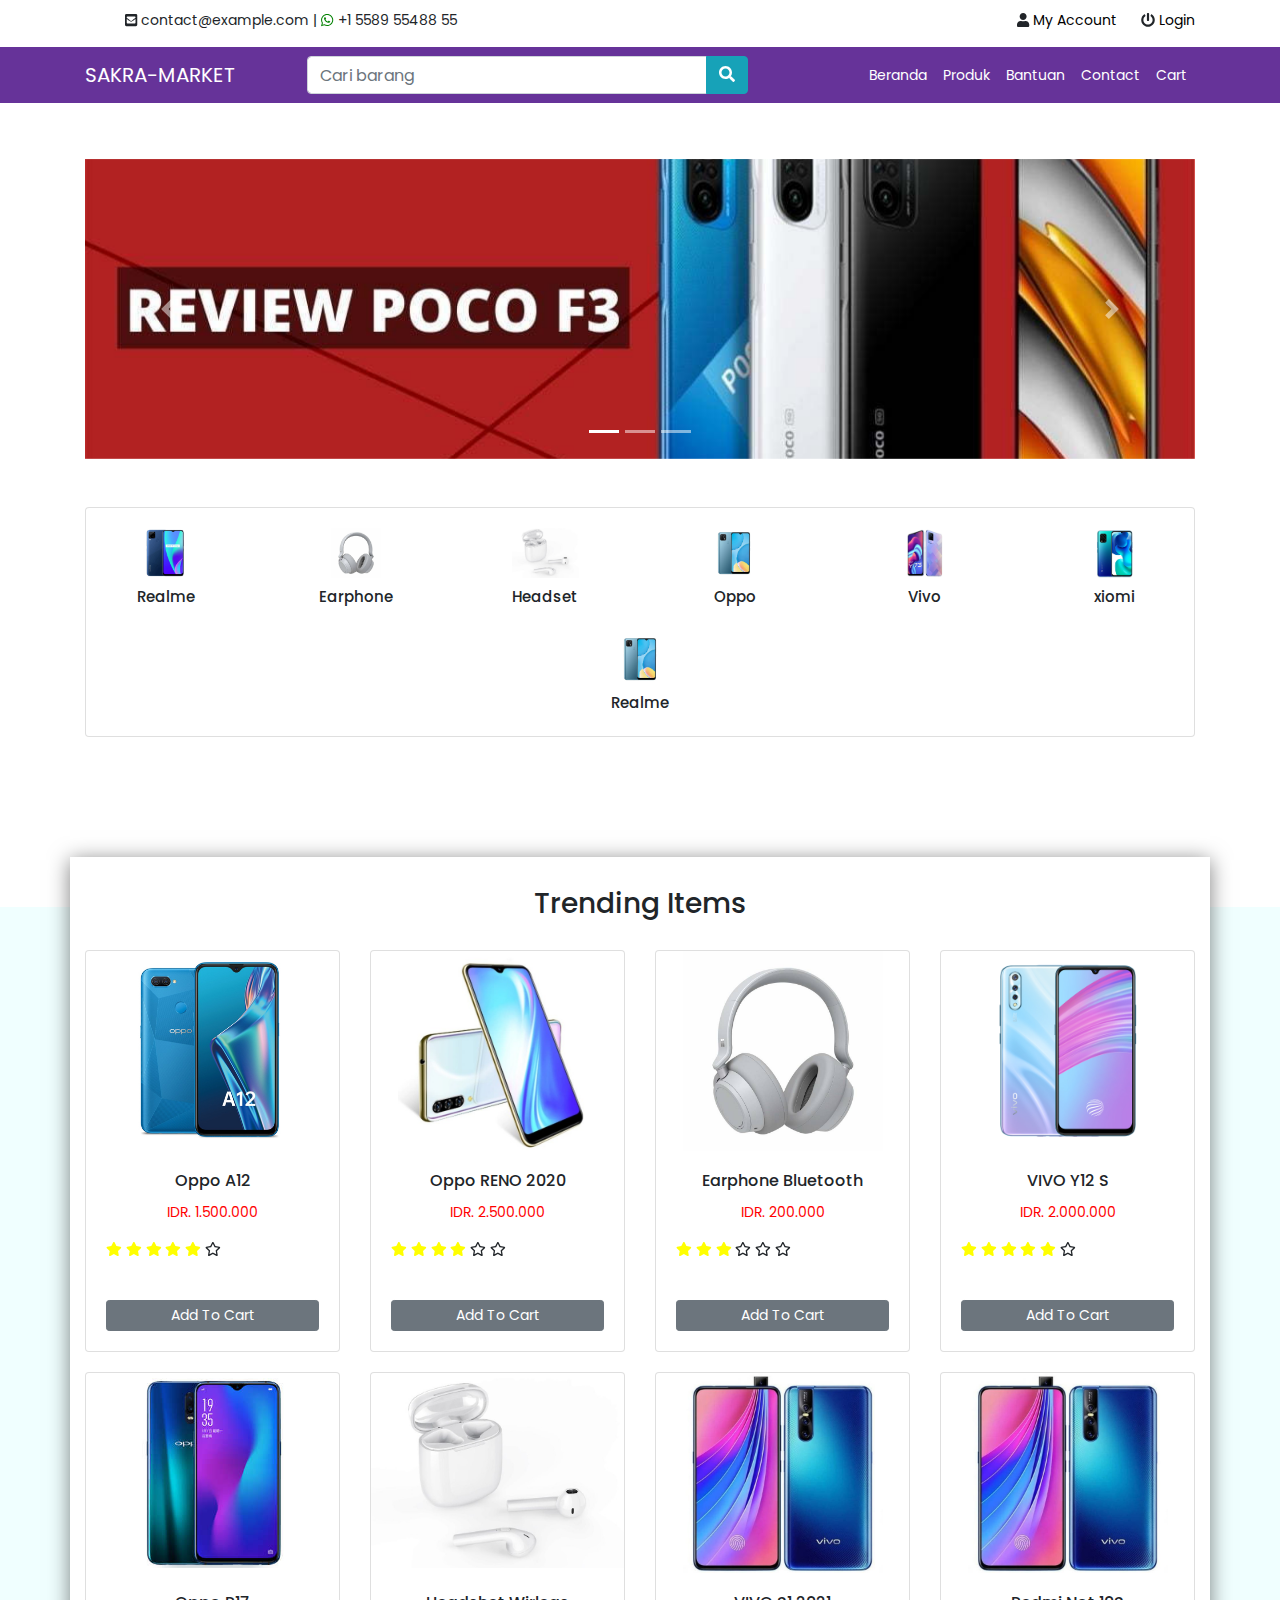
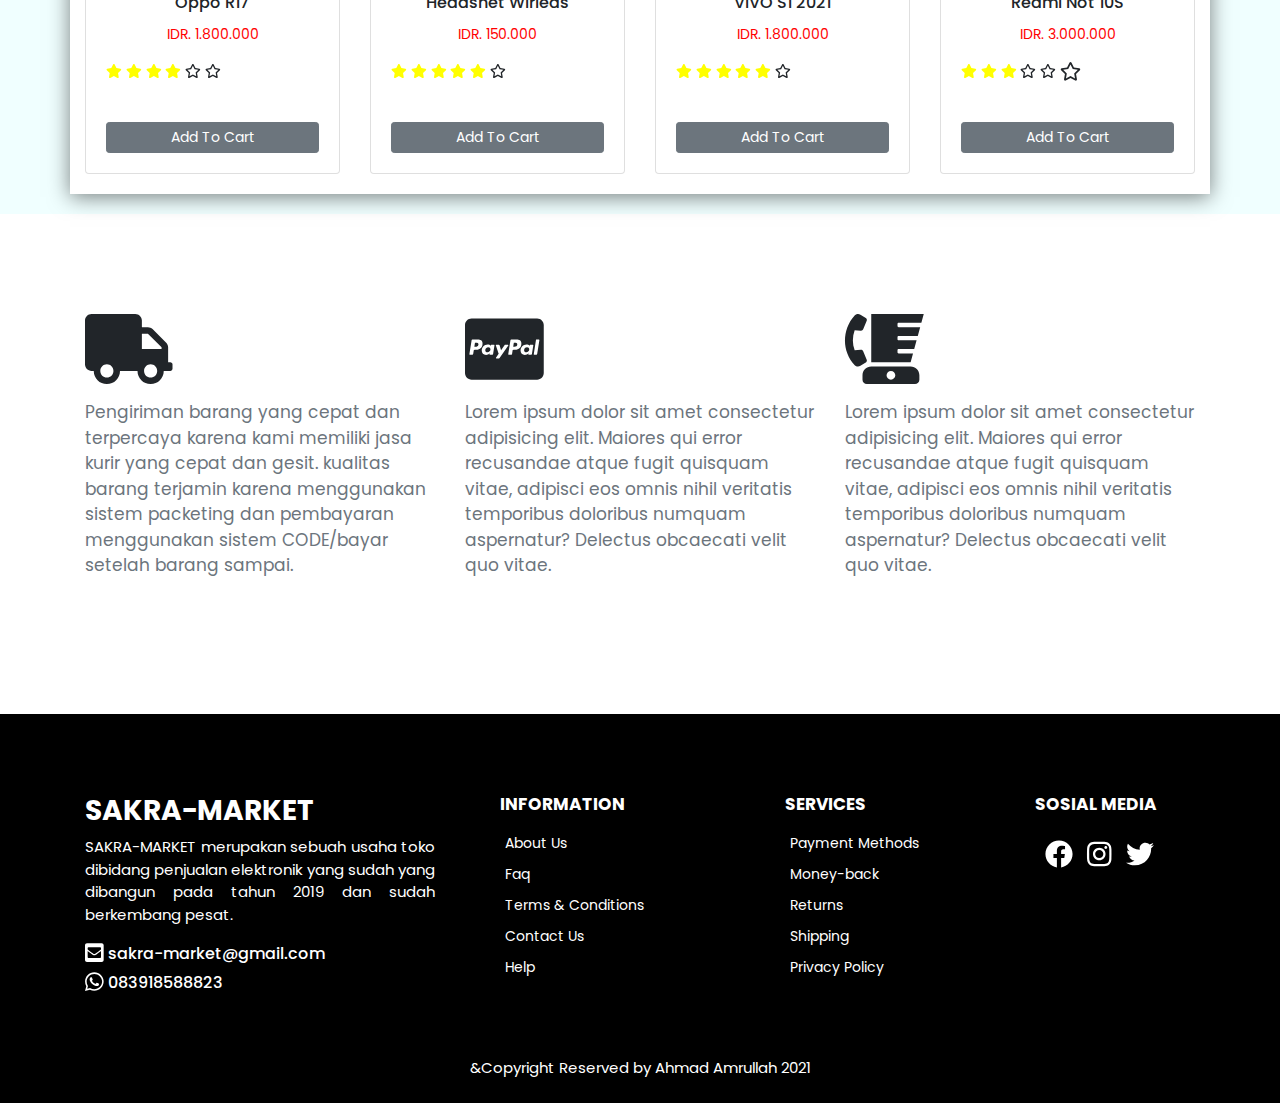
<file: index.html>
<!DOCTYPE html>
<html lang="en">
  <head>
    <meta charset="UTF-8" />
    <meta http-equiv="X-UA-Compatible" content="IE=edge" />
    <meta name="viewport" content="width=device-width, initial-scale=1.0" />
    <title>Beranda</title>
    <link rel="stylesheet" href="css/bootstrap.min.css" />
    <link rel="stylesheet" href="css/style.css" />
    <link rel="stylesheet" href="fontawesome/css/all.min.css" />
  </head>
  <body>
    <!-- header -->
    <section class="header">
      <div class="top-bar d-none d-sm-block">
        <div class="container">
          <div class="row">
            <div class="col-6 text-left">
              <ul class="top-links contact-info">
                <li><i class="fas fa-envelope-square"></i> contact@example.com</li>
                |
                <li><i class="fab fa-whatsapp" style="color: green"></i> +1 5589 55488 55</li>
              </ul>
            </div>

            <div class="col-6 text-right">
              <ul class="top-links account-links">
                <li><i class="fas fa-user"></i> <a href="#">My Account</a></li>
                <li><i class="fa fa-power-off"></i> <a href="#">Login</a></li>
              </ul>
            </div>
          </div>
        </div>
      </div>
    </section>
    <!-- end header -->

    <!-- navbar -->
    <nav class="navbar navbar-expand-lg navbar-light">
      <div class="container">
        <a class="navbar-brand text-white" href="#">SAKRA-MARKET</a>
        <button class="navbar-toggler" type="button" data-toggle="collapse" data-target="#navbarNav" aria-controls="navbarNav" aria-expanded="false" aria-label="Toggle navigation">
          <span class="navbar-toggler-icon"></span>
        </button>
        <div class="collapse navbar-collapse" id="navbarNav">
          <form class="form-inline my-2 my-lg-0 mx-auto">
            <div class="input-group">
              <input type="text" class="form-control" placeholder="Cari barang" aria-label="Recipient's username" aria-describedby="basic-addon2" />
              <div class="input-group-append">
                <button type="submit" class="btn btn-info"><i class="fas fa-search"></i></button>
              </div>
            </div>
          </form>
          <ul class="navbar-nav ml-auto">
            <li class="nav-item active">
              <a class="nav-link" href="#">Beranda <span class="sr-only">(current)</span></a>
            </li>
            <li class="nav-item">
              <a class="nav-link" href="#">Produk</a>
            </li>
            <li class="nav-item">
              <a class="nav-link" href="#">Bantuan</a>
            </li>
            <li class="nav-item">
              <a class="nav-link" href="#">Contact</a>
            </li>
            <li class="nav-item">
              <a class="nav-link" href="#">Cart</a>
            </li>
          </ul>
        </div>
      </div>
    </nav>
    <!-- end navbar -->

    <!-- crousel -->
    <div class="container">
      <div id="carouselExampleIndicators" class="carousel slide" data-ride="carousel">
        <ol class="carousel-indicators">
          <li data-target="#carouselExampleIndicators" data-slide-to="0" class="active"></li>
          <li data-target="#carouselExampleIndicators" data-slide-to="1"></li>
          <li data-target="#carouselExampleIndicators" data-slide-to="2"></li>
        </ol>
        <div class="carousel-inner">
          <div class="carousel-item active">
            <img src="img/slider/slider1.jpg" class="d-block w-100" alt="..." />
          </div>
          <div class="carousel-item">
            <img src="img/slider/slider2.png" class="d-block w-100" alt="..." />
          </div>
          <div class="carousel-item">
            <img src="img/slider/slider3.jpg" class="d-block w-100" alt="..." />
          </div>
        </div>
        <a class="carousel-control-prev" href="#carouselExampleIndicators" role="button" data-slide="prev">
          <span class="carousel-control-prev-icon" aria-hidden="true"></span>
          <span class="sr-only">Previous</span>
        </a>
        <a class="carousel-control-next" href="#carouselExampleIndicators" role="button" data-slide="next">
          <span class="carousel-control-next-icon" aria-hidden="true"></span>
          <span class="sr-only">Next</span>
        </a>
      </div>
    </div>

    <!-- end crousel -->

    <!-- kategori -->
    <section class="section-kategori">
      <div class="container mt-5">
        <div class="card">
          <div class="row kategori justify-content-center">
            <div class="col-lg-2 col-md-4 col-sm-6 col-6">
              <a href="#"><img src="img/img kategori/realmi.jpg" alt="" class="img-fluid rounded mx-auto d-block" /></a>
              <h5>Realme</h5>
            </div>
            <div class="col-lg-2 col-md-4 col-sm-6 col-6">
              <a href="#"><img src="img/img kategori/earphone.jpg" alt="" class="img-fluid rounded mx-auto d-block" /></a>
              <h5>Earphone</h5>
            </div>
            <div class="col-lg-2 col-md-4 col-sm-6 col-6">
              <a href="#"> <img src="img/img kategori/headset.jpeg" alt="" class="img-fluid rounded mx-auto d-block" /></a>
              <h5>Headset</h5>
            </div>
            <div class="col-lg-2 col-md-4 col-sm-6 col-6">
              <a href="#"><img src="img/img kategori/oppo.jpg" alt="" class="img-fluid rounded mx-auto d-block" /></a>
              <h5>Oppo</h5>
            </div>
            <div class="col-lg-2 col-md-4 col-sm-6 col-6">
              <a href="#"> <img src="img/img kategori/vivo.png" alt="" class="img-fluid rounded mx-auto d-block" /></a>
              <h5>Vivo</h5>
            </div>
            <div class="col-lg-2 col-md-4 col-sm-6 col-6">
              <a href="#"><img src="img/img kategori/xiomi.png" alt="" class="img-fluid rounded mx-auto d-block" /></a>
              <h5>xiomi</h5>
            </div>
            <div class="col-lg-2 col-md-4 col-sm-6 col-6 col-6">
              <a href="#"><img src="img/img kategori/oppo.jpg" alt="" class="img-fluid rounded mx-auto d-block" /></a>
              <h5 class="mb-4">Realme</h5>
            </div>
          </div>
        </div>
      </div>
    </section>
    <!-- end kategori -->

    <!-- trending items -->
    <section class="trending-items">
      <div class="container">
        <div class="row">
          <div class="col-12 trending">
            <h3>Trending Items</h3>
            <div class="row justify-content-center">
              <div class="col-lg-3 col-md-4 col-sm-6 col-6">
                <div class="card">
                  <a href="#"><img src="img/oppo A12.jpg" class="card-img-top" alt="..." /></a>
                  <div class="card-body">
                    <h6 class="card-title">Oppo A12</h6>
                    <p class="card-text">IDR. 1.500.000</p>

                    <i class="fas fa-star" style="color: yellow"></i>
                    <i class="fas fa-star" style="color: yellow"></i>
                    <i class="fas fa-star" style="color: yellow"></i>
                    <i class="fas fa-star" style="color: yellow"></i>
                    <i class="fas fa-star" style="color: yellow"></i>
                    <i class="far fa-star"></i>
                  </div>
                  <div class="card-body">
                    <a href="#" class="btn btn-secondary btn-sm btn-block">Add To Cart</a>
                  </div>
                </div>
              </div>

              <div class="col-lg-3 col-md-4 col-sm-6 col-6">
                <div class="card">
                  <a href="#"> <img src="img/oppo.jpg" class="card-img-top" alt="..." /></a>
                  <div class="card-body">
                    <h6 class="card-title">Oppo RENO 2020</h6>
                    <p class="card-text">IDR. 2.500.000</p>

                    <i class="fas fa-star" style="color: yellow"></i>
                    <i class="fas fa-star" style="color: yellow"></i>
                    <i class="fas fa-star" style="color: yellow"></i>
                    <i class="fas fa-star" style="color: yellow"></i>
                    <i class="far fa-star"></i>
                    <i class="far fa-star"></i>
                  </div>
                  <div class="card-body">
                    <a href="#" class="btn btn-secondary btn-sm btn-block">Add To Cart</a>
                  </div>
                </div>
              </div>

              <div class="col-lg-3 col-md-4 col-sm-6 col-6">
                <div class="card">
                  <a href=""> <img src="img/earphone.jpg" class="card-img-top" alt="..." /></a>
                  <div class="card-body">
                    <h6 class="card-title">Earphone Bluetooth</h6>
                    <p class="card-text">IDR. 200.000</p>

                    <i class="fas fa-star" style="color: yellow"></i>
                    <i class="fas fa-star" style="color: yellow"></i>
                    <i class="fas fa-star" style="color: yellow"></i>
                    <i class="far fa-star"></i>
                    <i class="far fa-star"></i>
                    <i class="far fa-star"></i>
                  </div>
                  <div class="card-body">
                    <a href="#" class="btn btn-secondary btn-sm btn-block">Add To Cart</a>
                  </div>
                </div>
              </div>

              <div class="col-lg-3 col-md-4 col-sm-6 col-6">
                <div class="card">
                  <a href=""> <img src="img/vivo.jpg" class="card-img-top" alt="..." /></a>
                  <div class="card-body">
                    <h6 class="card-title">VIVO Y12 S</h6>
                    <p class="card-text">IDR. 2.000.000</p>

                    <i class="fas fa-star" style="color: yellow"></i>
                    <i class="fas fa-star" style="color: yellow"></i>
                    <i class="fas fa-star" style="color: yellow"></i>
                    <i class="fas fa-star" style="color: yellow"></i>
                    <i class="fas fa-star" style="color: yellow"></i>
                    <i class="far fa-star"></i>
                  </div>
                  <div class="card-body">
                    <a href="#" class="btn btn-secondary btn-sm btn-block">Add To Cart</a>
                  </div>
                </div>
              </div>

              <div class="col-lg-3 col-md-4 col-sm-6 col-6">
                <div class="card">
                  <a href=""><img src="img/OPPO_R17_L_1.jpg" class="card-img-top" alt="..." /></a>
                  <div class="card-body">
                    <h6 class="card-title">Oppo R17</h6>
                    <p class="card-text">IDR. 1.800.000</p>

                    <i class="fas fa-star" style="color: yellow"></i>
                    <i class="fas fa-star" style="color: yellow"></i>
                    <i class="fas fa-star" style="color: yellow"></i>
                    <i class="fas fa-star" style="color: yellow"></i>
                    <i class="far fa-star"></i>
                    <i class="far fa-star"></i>
                  </div>
                  <div class="card-body">
                    <a href="#" class="btn btn-secondary btn-sm btn-block">Add To Cart</a>
                  </div>
                </div>
              </div>

              <div class="col-lg-3 col-md-4 col-sm-6 col-6">
                <div class="card">
                  <a href=""><img src="img/headset.jpeg" class="card-img-top" alt="..." /></a>
                  <div class="card-body">
                    <h6 class="card-title">Headshet Wirleas</h6>
                    <p class="card-text">IDR. 150.000</p>

                    <i class="fas fa-star" style="color: yellow"></i>
                    <i class="fas fa-star" style="color: yellow"></i>
                    <i class="fas fa-star" style="color: yellow"></i>
                    <i class="fas fa-star" style="color: yellow"></i>
                    <i class="fas fa-star" style="color: yellow"></i>
                    <i class="far fa-star"></i>
                  </div>
                  <div class="card-body">
                    <a href="#" class="btn btn-secondary btn-sm btn-block">Add To Cart</a>
                  </div>
                </div>
              </div>

              <div class="col-lg-3 col-md-4 col-sm-6 col-6">
                <div class="card">
                  <a href=""><img src="img/vivo2.jpg" class="card-img-top" alt="..." /></a>
                  <div class="card-body">
                    <h6 class="card-title">VIVO S1 2021</h6>
                    <p class="card-text">IDR. 1.800.000</p>

                    <i class="fas fa-star" style="color: yellow"></i>
                    <i class="fas fa-star" style="color: yellow"></i>
                    <i class="fas fa-star" style="color: yellow"></i>
                    <i class="fas fa-star" style="color: yellow"></i>
                    <i class="fas fa-star" style="color: yellow"></i>
                    <i class="far fa-star"></i>
                  </div>
                  <div class="card-body">
                    <a href="#" class="btn btn-secondary btn-sm btn-block">Add To Cart</a>
                  </div>
                </div>
              </div>

              <div class="col-lg-3 col-md-4 col-sm-6 col-6">
                <div class="card">
                  <a href=""><img src="img/vivo2.jpg" class="card-img-top" alt="..." /></a>
                  <div class="card-body">
                    <h6 class="card-title">Redmi Not 10S</h6>
                    <p class="card-text">IDR. 3.000.000</p>

                    <i class="fas fa-star" style="color: yellow"></i>
                    <i class="fas fa-star" style="color: yellow"></i>
                    <i class="fas fa-star" style="color: yellow"></i>
                    <i class="far fa-star"></i>
                    <i class="far fa-star"></i>
                    <i class="far fa-star fa-lg"></i>
                  </div>
                  <div class="card-body">
                    <a href="#" class="btn btn-secondary btn-sm btn-block">Add To Cart</a>
                  </div>
                </div>
              </div>
            </div>
          </div>
        </div>
      </div>
    </section>

    <!-- end trending items -->

    <!-- pelayanan -->

    <section class="section-pelayanan">
      <div class="container">
        <div class="row justify-content-center">
          <div class="col-lg-4 col-md-6">
            <figure class="figure">
              <i class="fa fa-truck fa-5x"></i>
              <figcaption class="figure-caption mt-3 mb-3">
                Pengiriman barang yang cepat dan terpercaya karena kami memiliki jasa kurir yang cepat dan gesit. kualitas barang terjamin karena menggunakan sistem packeting dan pembayaran menggunakan sistem CODE/bayar setelah barang
                sampai.
              </figcaption>
            </figure>
          </div>

          <div class="col-lg-4 col-md-6">
            <figure class="figure">
              <i class="fab fa-cc-paypal fa-5x"></i>
              <figcaption class="figure-caption mt-3 mb-3">
                Lorem ipsum dolor sit amet consectetur adipisicing elit. Maiores qui error recusandae atque fugit quisquam vitae, adipisci eos omnis nihil veritatis temporibus doloribus numquam aspernatur? Delectus obcaecati velit quo
                vitae.
              </figcaption>
            </figure>
          </div>

          <div class="col-lg-4 col-md-6">
            <figure class="figure">
              <i class="fas fa-blender-phone fa-5x"></i>
              <figcaption class="figure-caption mt-3 mb-3">
                Lorem ipsum dolor sit amet consectetur adipisicing elit. Maiores qui error recusandae atque fugit quisquam vitae, adipisci eos omnis nihil veritatis temporibus doloribus numquam aspernatur? Delectus obcaecati velit quo
                vitae.
              </figcaption>
            </figure>
          </div>
        </div>
      </div>
    </section>

    <!-- end pelayanan -->

    <!-- footer -->

    <footer class="footer">
      <div class="container">
        <div class="row justify-content-center">
          <div class="col-md-4">
            <h3>SAKRA-MARKET</h3>
            <p>SAKRA-MARKET merupakan sebuah usaha toko dibidang penjualan elektronik yang sudah yang dibangun pada tahun 2019 dan sudah berkembang pesat.
              <h6 class="text-white"><i class="fas fa-envelope-square fa-lg" style="color: white"> </i> sakra-market@gmail.com</h6>
              <h6 class="text-white"><i class="fab fa-whatsapp fa-lg" style="color: white"> </i> 083918588823</h6>
            </p>
           
          </div>

          <div class="col-md-3">
            <h4>Information</h4>
            <ul class="information">
              <li><a href="">About Us</a></li>
              <li><a href="">Faq</a></li>
              <li><a href="">Terms & Conditions</a></li>
              <li><a href="">Contact Us</a></li>
              <li><a href="">Help</a></li>
            </ul>
          </div>

          <div class="col-md-3">
            <h4>Services</h4>
            <ul class="services">
              <li><a href="">Payment Methods</a></li>
              <li><a href="">Money-back</a></li>
              <li><a href="">Returns</a></li>
              <li><a href="">Shipping</a></li>
              <li><a href="">Privacy Policy</a></li>
            </ul>
          </div>

          <div class="col-md-2">
            <h5>Sosial Media</h5>
            <div class="sosial-media">
              <a href="" title="facebook"><i class="fab fa-facebook fa-2x" style="color: white"></i></a>
           <a href="" title="instagram"> <i class="fab fa-instagram fa-2x" style="color: white"></i></a>
            <a href="" title="twitter"><i class="fab fa-twitter fa-2x" style="color: white"></i></a>
            </div>
          </div>

          <p class="text-center mt-5 pb-2">&Copyright Reserved by Ahmad Amrullah 2021</p>
        </div>
      </div>
    </footer>

    <!-- end footer -->

    <script src="js/jquery-3.2.1.min.js"></script>
    <script src="js/bootstrap.min.js"></script>
    <script src="fontawesome/js/all.min.js"></script>
    <script src="js/bootstrap.bundle.min.js"></script>
  </body>
</html>
</file>
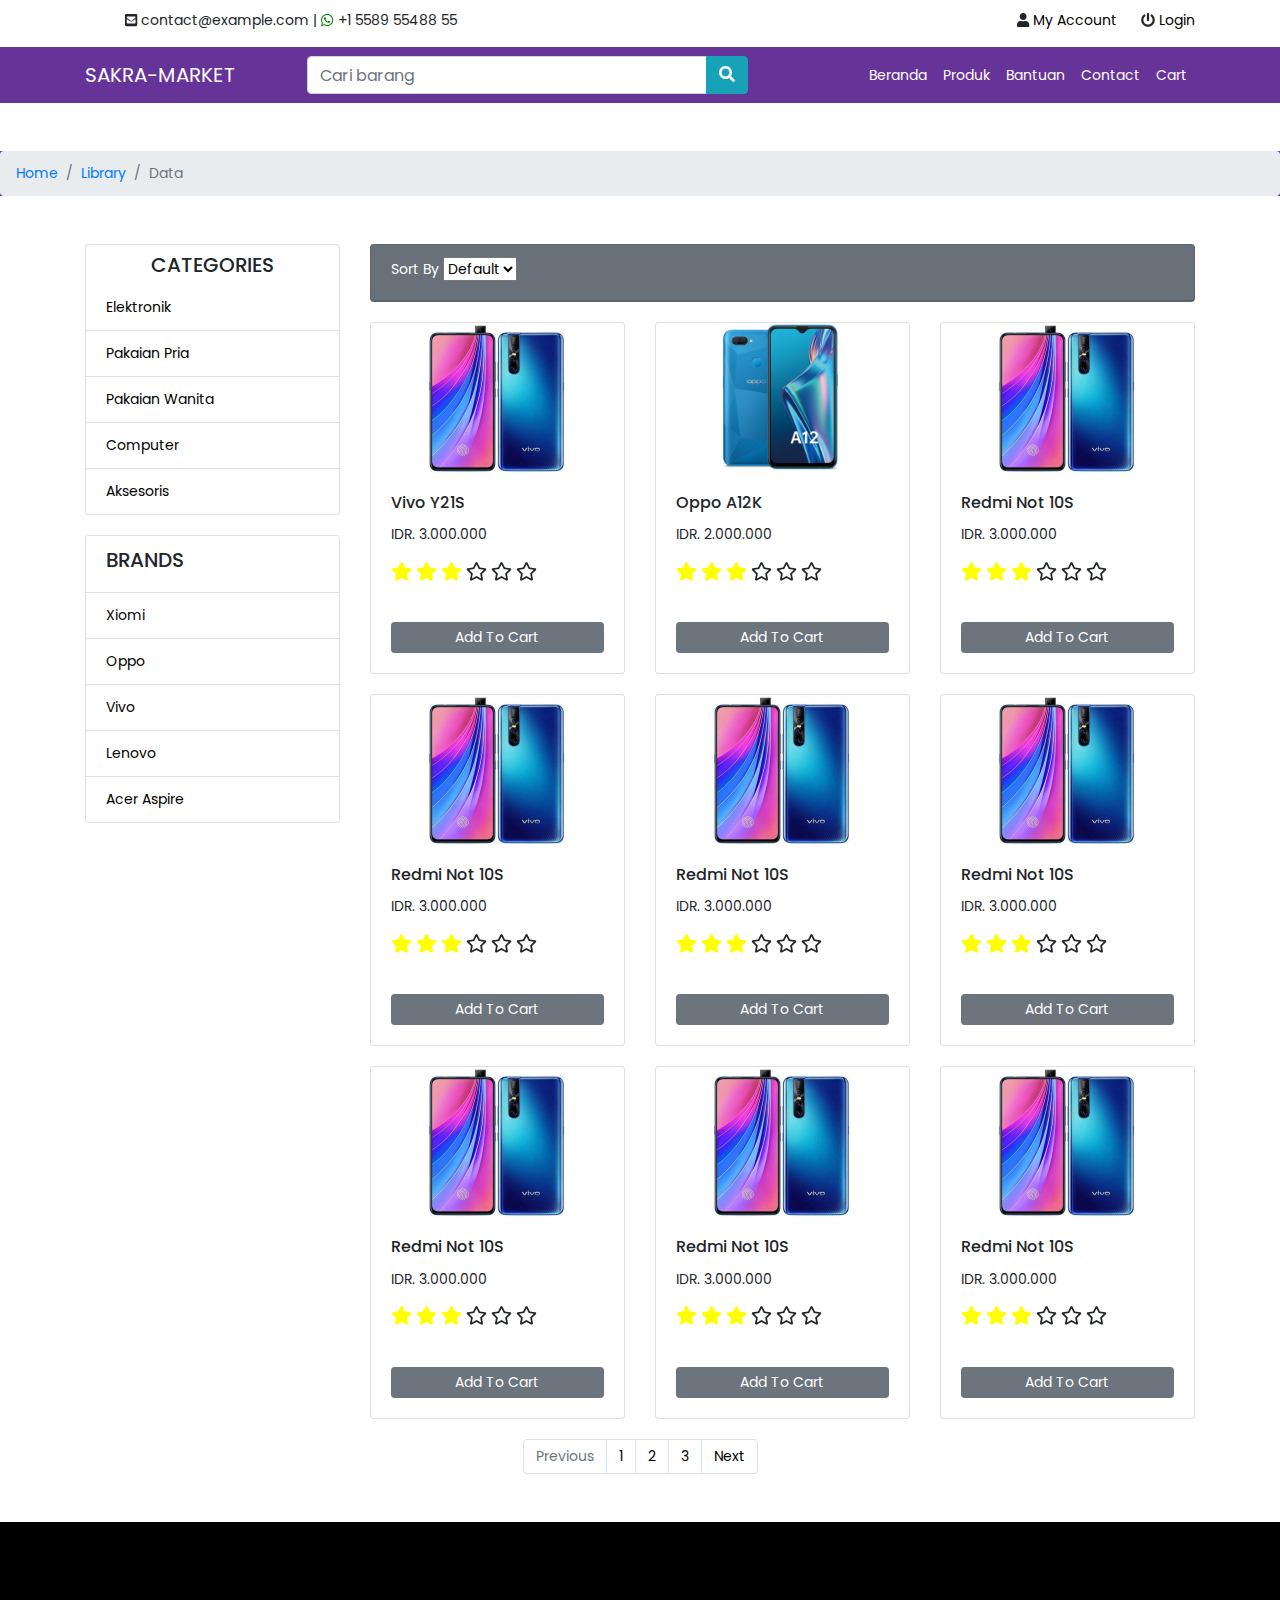
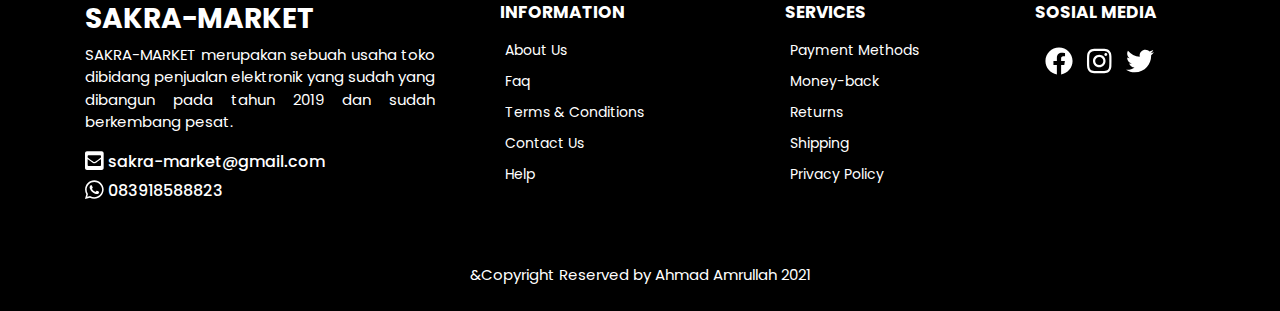
<file: product.html>
<!DOCTYPE html>
<html lang="en">
  <head>
    <meta charset="UTF-8" />
    <meta http-equiv="X-UA-Compatible" content="IE=edge" />
    <meta name="viewport" content="width=device-width, initial-scale=1.0" />
    <title>Beranda</title>
    <link rel="stylesheet" href="css/bootstrap.min.css" />
    <link rel="stylesheet" href="css/style.css" />
    <link rel="stylesheet" href="fontawesome/css/all.min.css" />
  </head>
  <body>
    <!-- header -->
    <section class="header">
      <div class="top-bar d-none d-sm-block">
        <div class="container">
          <div class="row">
            <div class="col-6 text-left">
              <ul class="top-links contact-info">
                <li><i class="fas fa-envelope-square"></i> contact@example.com</li>
                |
                <li><i class="fab fa-whatsapp" style="color: green"></i> +1 5589 55488 55</li>
              </ul>
            </div>

            <div class="col-6 text-right">
              <ul class="top-links account-links">
                <li><i class="fas fa-user"></i> <a href="#">My Account</a></li>
                <li><i class="fa fa-power-off"></i> <a href="#">Login</a></li>
              </ul>
            </div>
          </div>
        </div>
      </div>
    </section>
    <!-- end header -->

    <!-- navbar -->
    <nav class="navbar navbar-expand-lg navbar-light">
      <div class="container">
        <a class="navbar-brand text-white" href="#">SAKRA-MARKET</a>
        <button class="navbar-toggler" type="button" data-toggle="collapse" data-target="#navbarNav" aria-controls="navbarNav" aria-expanded="false" aria-label="Toggle navigation">
          <span class="navbar-toggler-icon"></span>
        </button>
        <div class="collapse navbar-collapse" id="navbarNav">
          <form class="form-inline my-2 my-lg-0 mx-auto">
            <div class="input-group">
              <input type="text" class="form-control" placeholder="Cari barang" aria-label="Recipient's username" aria-describedby="basic-addon2" />
              <div class="input-group-append">
                <button type="submit" class="btn btn-info"><i class="fas fa-search"></i></button>
              </div>
            </div>
          </form>
          <ul class="navbar-nav ml-auto">
            <li class="nav-item active">
              <a class="nav-link" href="#">Beranda <span class="sr-only">(current)</span></a>
            </li>
            <li class="nav-item">
              <a class="nav-link" href="#">Produk</a>
            </li>
            <li class="nav-item">
              <a class="nav-link" href="#">Bantuan</a>
            </li>
            <li class="nav-item">
              <a class="nav-link" href="#">Contact</a>
            </li>
            <li class="nav-item">
              <a class="nav-link" href="#">Cart</a>
            </li>
          </ul>
        </div>
      </div>
    </nav>
    <!-- end navbar -->

    <!-- breadcrumb -->
    <nav aria-label="breadcrumb" class="mt-5 mb-5">
        <ol class="breadcrumb">
          <li class="breadcrumb-item"><a href="#">Home</a></li>
          <li class="breadcrumb-item"><a href="#">Library</a></li>
          <li class="breadcrumb-item active" aria-current="page">Data</li>
        </ol>
    </nav>
<!-- end breadcrumb -->

<!-- kategori-produk -->
<section class="kategori-produk mb-5">
    <div class="container">
        <div class="row">
            <div class="col-lg-3">
                <div class="card">
                    <ul class="list-group list-group-flush">
                      <h5 class="text-center mt-2">CATEGORIES</h5>
                      <li class="list-group-item"><a href="">Elektronik</a></li>
                      <li class="list-group-item"><a href="">Pakaian Pria</a></li>
                      <li class="list-group-item"><a href="">Pakaian Wanita</a></li>
                      <li class="list-group-item"><a href="">Computer</a></li>
                      <li class="list-group-item"><a href="">Aksesoris</a></li>
                    </ul>
                </div>

                <div class="card">
                    <ul class="list-group list-group-flush">
                      <li class="list-group-item"><h5>BRANDS</h5></li>
                      <li class="list-group-item"><a href="">Xiomi</a></li>
                      <li class="list-group-item"><a href="">Oppo</a></li>
                      <li class="list-group-item"><a href="">Vivo</a></li>
                      <li class="list-group-item"><a href="">Lenovo</a></li>
                      <li class="list-group-item"><a href="">Acer Aspire</a></li>
                    </ul>
                </div>

            </div>

            <div class="col-lg-9">
                <div class="card bg-secondary">
                    <div class="card-header">
                        <form action="">
                            <label for="" class="text-white">Sort By</label>
                            <select name="" id="">
                                <option value="">Default</option>
                                <option value="">10</option>
                                <option value="">20</option>
                                <option value="">30</option>
                            </select>
                        </form>
                        
                    </div>
                </div>
                <div class="row card-kategori">
                    <div class="col-lg-4 col-md-4 col-sm-6 col-6">
                        <div class="card">
                            <a href=""><img src="img/vivo2.jpg" class="card-img-top" alt="..." /></a>
                            <div class="card-body">
                              <h6 class="card-title">Vivo Y21S</h6>
                              <p class="card-text">IDR. 3.000.000</p>
          
                              <i class="fas fa-star fa-lg" style="color: yellow"></i>
                              <i class="fas fa-star fa-lg" style="color: yellow"></i>
                              <i class="fas fa-star fa-lg" style="color: yellow"></i>
                              <i class="far fa-star fa-lg"></i>
                              <i class="far fa-star fa-lg"></i>
                              <i class="far fa-star fa-lg"></i>
                            </div>
                            <div class="card-body">
                              <a href="#" class="btn btn-secondary btn-sm btn-block">Add To Cart</a>
                            </div>
                        </div>
                    </div>

                    <div class="col-lg-4 col-md-4 col-sm-6 col-6">
                        <div class="card">
                            <a href=""><img src="img/oppo A12.jpg" class="card-img-top" alt="..." /></a>
                            <div class="card-body">
                              <h6 class="card-title">Oppo A12K</h6>
                              <p class="card-text">IDR. 2.000.000</p>
          
                              <i class="fas fa-star fa-lg" style="color: yellow"></i>
                              <i class="fas fa-star fa-lg" style="color: yellow"></i>
                              <i class="fas fa-star fa-lg" style="color: yellow"></i>
                              <i class="far fa-star fa-lg"></i>
                              <i class="far fa-star fa-lg"></i>
                              <i class="far fa-star fa-lg"></i>
                            </div>
                            <div class="card-body">
                              <a href="#" class="btn btn-secondary btn-sm btn-block">Add To Cart</a>
                            </div>
                        </div>
                    </div>

                    <div class="col-lg-4 col-md-4 col-sm-6 col-6">
                        <div class="card">
                            <a href=""><img src="img/vivo2.jpg" class="card-img-top" alt="..." /></a>
                            <div class="card-body">
                              <h6 class="card-title">Redmi Not 10S</h6>
                              <p class="card-text">IDR. 3.000.000</p>
          
                              <i class="fas fa-star fa-lg" style="color: yellow"></i>
                              <i class="fas fa-star fa-lg" style="color: yellow"></i>
                              <i class="fas fa-star fa-lg" style="color: yellow"></i>
                              <i class="far fa-star fa-lg"></i>
                              <i class="far fa-star fa-lg"></i>
                              <i class="far fa-star fa-lg"></i>
                            </div>
                            <div class="card-body">
                              <a href="#" class="btn btn-secondary btn-sm btn-block">Add To Cart</a>
                            </div>
                        </div>
                    </div>

                    <div class="col-lg-4 col-md-4 col-sm-6 col-6">
                        <div class="card">
                            <a href=""><img src="img/vivo2.jpg" class="card-img-top" alt="..." /></a>
                            <div class="card-body">
                              <h6 class="card-title">Redmi Not 10S</h6>
                              <p class="card-text">IDR. 3.000.000</p>
          
                              <i class="fas fa-star fa-lg" style="color: yellow"></i>
                              <i class="fas fa-star fa-lg" style="color: yellow"></i>
                              <i class="fas fa-star fa-lg" style="color: yellow"></i>
                              <i class="far fa-star fa-lg"></i>
                              <i class="far fa-star fa-lg"></i>
                              <i class="far fa-star fa-lg"></i>
                            </div>
                            <div class="card-body">
                              <a href="#" class="btn btn-secondary btn-sm btn-block">Add To Cart</a>
                            </div>
                        </div>
                    </div>

                    <div class="col-lg-4 col-md-4 col-sm-6 col-6">
                        <div class="card">
                            <a href=""><img src="img/vivo2.jpg" class="card-img-top" alt="..." /></a>
                            <div class="card-body">
                              <h6 class="card-title">Redmi Not 10S</h6>
                              <p class="card-text">IDR. 3.000.000</p>
          
                              <i class="fas fa-star fa-lg" style="color: yellow"></i>
                              <i class="fas fa-star fa-lg" style="color: yellow"></i>
                              <i class="fas fa-star fa-lg" style="color: yellow"></i>
                              <i class="far fa-star fa-lg"></i>
                              <i class="far fa-star fa-lg"></i>
                              <i class="far fa-star fa-lg"></i>
                            </div>
                            <div class="card-body">
                              <a href="#" class="btn btn-secondary btn-sm btn-block">Add To Cart</a>
                            </div>
                        </div>
                    </div>

                    <div class="col-lg-4 col-md-4 col-sm-6 col-6">
                        <div class="card">
                            <a href=""><img src="img/vivo2.jpg" class="card-img-top" alt="..." /></a>
                            <div class="card-body">
                              <h6 class="card-title">Redmi Not 10S</h6>
                              <p class="card-text">IDR. 3.000.000</p>
          
                              <i class="fas fa-star fa-lg" style="color: yellow"></i>
                              <i class="fas fa-star fa-lg" style="color: yellow"></i>
                              <i class="fas fa-star fa-lg" style="color: yellow"></i>
                              <i class="far fa-star fa-lg"></i>
                              <i class="far fa-star fa-lg"></i>
                              <i class="far fa-star fa-lg"></i>
                            </div>
                            <div class="card-body">
                              <a href="#" class="btn btn-secondary btn-sm btn-block">Add To Cart</a>
                            </div>
                        </div>
                    </div>

                    <div class="col-lg-4 col-md-4 col-sm-6 col-6">
                        <div class="card">
                            <a href=""><img src="img/vivo2.jpg" class="card-img-top" alt="..." /></a>
                            <div class="card-body">
                              <h6 class="card-title">Redmi Not 10S</h6>
                              <p class="card-text">IDR. 3.000.000</p>
          
                              <i class="fas fa-star fa-lg" style="color: yellow"></i>
                              <i class="fas fa-star fa-lg" style="color: yellow"></i>
                              <i class="fas fa-star fa-lg" style="color: yellow"></i>
                              <i class="far fa-star fa-lg"></i>
                              <i class="far fa-star fa-lg"></i>
                              <i class="far fa-star fa-lg"></i>
                            </div>
                            <div class="card-body">
                              <a href="#" class="btn btn-secondary btn-sm btn-block">Add To Cart</a>
                            </div>
                        </div>
                    </div>

                    <div class="col-lg-4 col-md-4 col-sm-6 col-6">
                        <div class="card">
                            <a href=""><img src="img/vivo2.jpg" class="card-img-top" alt="..." /></a>
                            <div class="card-body">
                              <h6 class="card-title">Redmi Not 10S</h6>
                              <p class="card-text">IDR. 3.000.000</p>
          
                              <i class="fas fa-star fa-lg" style="color: yellow"></i>
                              <i class="fas fa-star fa-lg" style="color: yellow"></i>
                              <i class="fas fa-star fa-lg" style="color: yellow"></i>
                              <i class="far fa-star fa-lg"></i>
                              <i class="far fa-star fa-lg"></i>
                              <i class="far fa-star fa-lg"></i>
                            </div>
                            <div class="card-body">
                              <a href="#" class="btn btn-secondary btn-sm btn-block">Add To Cart</a>
                            </div>
                        </div>
                    </div>

                    <div class="col-lg-4 col-md-4 col-sm-6 col-6">
                        <div class="card">
                            <a href=""><img src="img/vivo2.jpg" class="card-img-top" alt="..." /></a>
                            <div class="card-body">
                              <h6 class="card-title">Redmi Not 10S</h6>
                              <p class="card-text">IDR. 3.000.000</p>
          
                              <i class="fas fa-star fa-lg" style="color: yellow"></i>
                              <i class="fas fa-star fa-lg" style="color: yellow"></i>
                              <i class="fas fa-star fa-lg" style="color: yellow"></i>
                              <i class="far fa-star fa-lg"></i>
                              <i class="far fa-star fa-lg"></i>
                              <i class="far fa-star fa-lg"></i>
                            </div>
                            <div class="card-body">
                              <a href="#" class="btn btn-secondary btn-sm btn-block">Add To Cart</a>
                            </div>
                        </div>
                    </div>
                    

                </div>
            </div>
        </div>
        <pagination aria-label="Page navigation example">
            <ul class="pagination justify-content-center">
              <li class="page-item disabled">
                <a class="page-link" href="#" tabindex="-1" aria-disabled="true">Previous</a>
              </li>
              <li class="page-item"><a class="page-link" href="#">1</a></li>
              <li class="page-item"><a class="page-link" href="#">2</a></li>
              <li class="page-item"><a class="page-link" href="#">3</a></li>
              <li class="page-item">
                <a class="page-link" href="#">Next</a>
              </li>
            </ul>
          </pagination>
    </div>
</section>

<!-- end kategori produk -->


    <!-- footer -->

    <!-- footer -->

    <footer class="footer">
      <div class="container">
        <div class="row justify-content-center">
          <div class="col-md-4">
            <h3>SAKRA-MARKET</h3>
            <p>SAKRA-MARKET merupakan sebuah usaha toko dibidang penjualan elektronik yang sudah yang dibangun pada tahun 2019 dan sudah berkembang pesat.
              <h6 class="text-white"><i class="fas fa-envelope-square fa-lg" style="color: white"> </i> sakra-market@gmail.com</h6>
              <h6 class="text-white"><i class="fab fa-whatsapp fa-lg" style="color: white"> </i> 083918588823</h6>
            </p>
           
          </div>

          <div class="col-md-3">
            <h4>Information</h4>
            <ul class="information">
              <li><a href="">About Us</a></li>
              <li><a href="">Faq</a></li>
              <li><a href="">Terms & Conditions</a></li>
              <li><a href="">Contact Us</a></li>
              <li><a href="">Help</a></li>
            </ul>
          </div>

          <div class="col-md-3">
            <h4>Services</h4>
            <ul class="services">
              <li><a href="">Payment Methods</a></li>
              <li><a href="">Money-back</a></li>
              <li><a href="">Returns</a></li>
              <li><a href="">Shipping</a></li>
              <li><a href="">Privacy Policy</a></li>
            </ul>
          </div>

          <div class="col-md-2">
            <h5>Sosial Media</h5>
            <div class="sosial-media">
              <a href="" title="facebook"><i class="fab fa-facebook fa-2x" style="color: white"></i></a>
           <a href="" title="instagram"> <i class="fab fa-instagram fa-2x" style="color: white"></i></a>
            <a href="" title="twitter"><i class="fab fa-twitter fa-2x" style="color: white"></i></a>
            </div>
          </div>

          <p class="text-center mt-5 pb-2">&Copyright Reserved by Ahmad Amrullah 2021</p>
        </div>
      </div>
    </footer>

    <!-- end footer -->

    <!-- end footer -->

    <script src="js/jquery-3.2.1.min.js"></script>
    <script src="js/bootstrap.min.js"></script>
    <script src="fontawesome/js/all.min.js"></script>
    <script src="js/bootstrap.bundle.min.js"></script>
  </body>
</html>
</file>
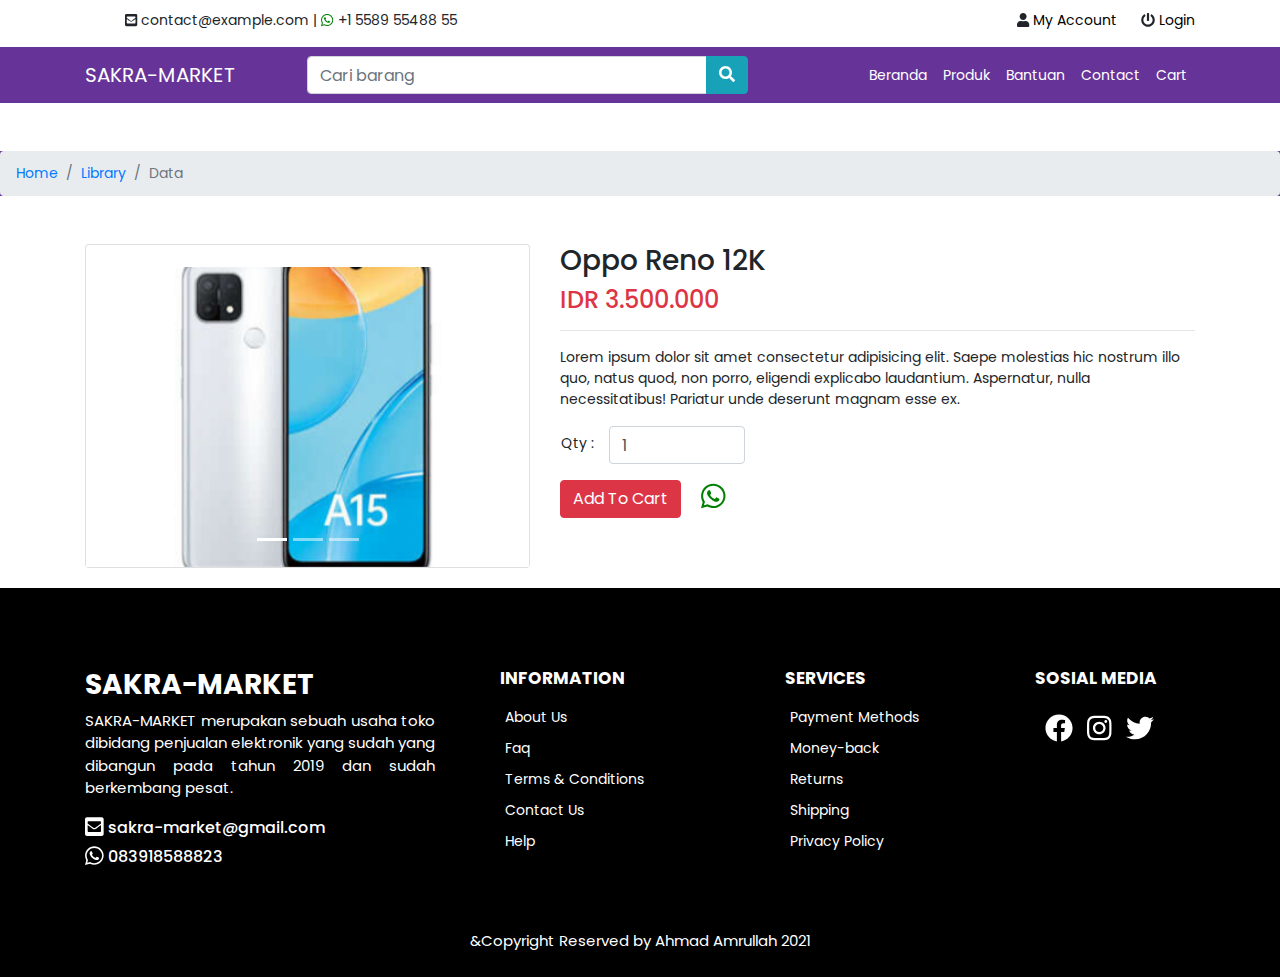
<file: single-produk.html>
<!DOCTYPE html>
<html lang="en">
  <head>
    <meta charset="UTF-8" />
    <meta http-equiv="X-UA-Compatible" content="IE=edge" />
    <meta name="viewport" content="width=device-width, initial-scale=1.0" />
    <title>Beranda</title>
    <link rel="stylesheet" href="css/bootstrap.min.css" />
    <link rel="stylesheet" href="css/style.css" />
    <link rel="stylesheet" href="fontawesome/css/all.min.css" />
  </head>
  <body>
    <!-- header -->
    <section class="header">
      <div class="top-bar d-none d-sm-block">
        <div class="container">
          <div class="row">
            <div class="col-6 text-left">
              <ul class="top-links contact-info">
                <li><i class="fas fa-envelope-square"></i> contact@example.com</li>
                |
                <li><i class="fab fa-whatsapp" style="color: green"></i> +1 5589 55488 55</li>
              </ul>
            </div>

            <div class="col-6 text-right">
              <ul class="top-links account-links">
                <li><i class="fas fa-user"></i> <a href="#">My Account</a></li>
                <li><i class="fa fa-power-off"></i> <a href="#">Login</a></li>
              </ul>
            </div>
          </div>
        </div>
      </div>
    </section>
    <!-- end header -->

    <!-- navbar -->
    <nav class="navbar navbar-expand-lg navbar-light">
      <div class="container">
        <a class="navbar-brand text-white" href="#">SAKRA-MARKET</a>
        <button class="navbar-toggler" type="button" data-toggle="collapse" data-target="#navbarNav" aria-controls="navbarNav" aria-expanded="false" aria-label="Toggle navigation">
          <span class="navbar-toggler-icon"></span>
        </button>
        <div class="collapse navbar-collapse" id="navbarNav">
          <form class="form-inline my-2 my-lg-0 mx-auto">
            <div class="input-group">
              <input type="text" class="form-control" placeholder="Cari barang" aria-label="Recipient's username" aria-describedby="basic-addon2" />
              <div class="input-group-append">
                <button type="submit" class="btn btn-info"><i class="fas fa-search"></i></button>
              </div>
            </div>
          </form>
          <ul class="navbar-nav ml-auto">
            <li class="nav-item active">
              <a class="nav-link" href="#">Beranda <span class="sr-only">(current)</span></a>
            </li>
            <li class="nav-item">
              <a class="nav-link" href="#">Produk</a>
            </li>
            <li class="nav-item">
              <a class="nav-link" href="#">Bantuan</a>
            </li>
            <li class="nav-item">
              <a class="nav-link" href="#">Contact</a>
            </li>
            <li class="nav-item">
              <a class="nav-link" href="#">Cart</a>
            </li>
          </ul>
        </div>
      </div>
    </nav>
    <!-- end navbar -->

    <!-- breadcrumb -->
    <nav aria-label="breadcrumb" class="mt-5 mb-5">
        <ol class="breadcrumb">
          <li class="breadcrumb-item"><a href="#">Home</a></li>
          <li class="breadcrumb-item"><a href="#">Library</a></li>
          <li class="breadcrumb-item active" aria-current="page">Data</li>
        </ol>
    </nav>
<!-- end breadcrumb -->

<!-- single-produk -->
<section class="section-single-produk">
  <div class="container">
    <div class="row justify-content-center">
      <div class="col-lg-5">
        <div class="card">
          <div id="carouselExampleIndicators" class="carousel slide" data-ride="carousel">
            <ol class="carousel-indicators">
              <li data-target="#carouselExampleIndicators" data-slide-to="0" class="active"></li>
              <li data-target="#carouselExampleIndicators" data-slide-to="1"></li>
              <li data-target="#carouselExampleIndicators" data-slide-to="2"></li>
            </ol>
            <div class="carousel-inner">
              <div class="carousel-item active">
                <img src="img/OPPO_A15_L_1.jpg" class="d-block w-100" alt="...">
              </div>
              <div class="carousel-item">
                <img src="img/OPPO_A92_L_1.jpg" class="d-block w-100" alt="...">
              </div>
              <div class="carousel-item">
                <img src="img/OPPO_R17_L_1.jpg" class="d-block w-100" alt="...">
              </div>
            </div>
            <a class="carousel-control-prev" href="#carouselExampleIndicators" role="button" data-slide="prev">
              <span class="carousel-control-prev-icon" aria-hidden="true"></span>
              <span class="sr-only">Previous</span>
            </a>
            <a class="carousel-control-next" href="#carouselExampleIndicators" role="button" data-slide="next">
              <span class="carousel-control-next-icon" aria-hidden="true"></span>
              <span class="sr-only">Next</span>
            </a>
          </div>
        </div>
      </div>

      <div class="col-lg-7">
        <h3>Oppo Reno 12K</h3>
        <h4 class="text-danger">IDR 3.500.000</h4>
       <hr>
       <p>Lorem ipsum dolor sit amet consectetur adipisicing elit. Saepe molestias hic nostrum illo quo, natus quod, non porro, eligendi explicabo laudantium. Aspernatur, nulla necessitatibus! Pariatur unde deserunt magnam esse ex.</p>

       <form action="" method="post" class="form-horizontal">
         <div class="form-group row">
           <label for="" class="ml-3 col-form-label">Qty :</label>
           <div class="col-md-3">
             <input type="number" class="form-control" value="1">
           </div>
         </div>
        <div class="form-group">
          <button type="submit" class="btn btn-danger">Add To Cart</button>
          <a href="" class="ml-3" title="Chat Via Whatsapp"><i class="fab fa-whatsapp fa-lg fa-2x" style="color: green;"></i></a>
        </div>
       </form>
      </div>
    </div>
  </div>
</section>

<!-- end single-produk -->


    <!-- footer -->

    <footer class="footer">
      <div class="container">
        <div class="row justify-content-center">
          <div class="col-md-4">
            <h3>SAKRA-MARKET</h3>
            <p>SAKRA-MARKET merupakan sebuah usaha toko dibidang penjualan elektronik yang sudah yang dibangun pada tahun 2019 dan sudah berkembang pesat.
              <h6 class="text-white"><i class="fas fa-envelope-square fa-lg" style="color: white"> </i> sakra-market@gmail.com</h6>
              <h6 class="text-white"><i class="fab fa-whatsapp fa-lg" style="color: white"> </i> 083918588823</h6>
            </p>
           
          </div>

          <div class="col-md-3">
            <h4>Information</h4>
            <ul class="information">
              <li><a href="">About Us</a></li>
              <li><a href="">Faq</a></li>
              <li><a href="">Terms & Conditions</a></li>
              <li><a href="">Contact Us</a></li>
              <li><a href="">Help</a></li>
            </ul>
          </div>

          <div class="col-md-3">
            <h4>Services</h4>
            <ul class="services">
              <li><a href="">Payment Methods</a></li>
              <li><a href="">Money-back</a></li>
              <li><a href="">Returns</a></li>
              <li><a href="">Shipping</a></li>
              <li><a href="">Privacy Policy</a></li>
            </ul>
          </div>

          <div class="col-md-2">
            <h5>Sosial Media</h5>
            <div class="sosial-media">
              <a href="" title="facebook"><i class="fab fa-facebook fa-2x" style="color: white"></i></a>
           <a href="" title="instagram"> <i class="fab fa-instagram fa-2x" style="color: white"></i></a>
            <a href="" title="twitter"><i class="fab fa-twitter fa-2x" style="color: white"></i></a>
            </div>
          </div>

          <p class="text-center mt-5 pb-2">&Copyright Reserved by Ahmad Amrullah 2021</p>
        </div>
      </div>
    </footer>

    <!-- end footer -->


    <script src="js/jquery-3.2.1.min.js"></script>
    <script src="js/bootstrap.min.js"></script>
    <script src="fontawesome/js/all.min.js"></script>
    <script src="js/bootstrap.bundle.min.js"></script>
    <script src="js/script.js"></script>
  </body>
</html>
</file>
<file: css/style.css>
@import url("https://fonts.googleapis.com/css2?family=Poppins:ital,wght@0,100;0,200;0,300;0,400;1,100;1,200;1,300&display=swap");
body {
  font-family: "Poppins", sans-serif;

  font-size: 14px !important;
}
.header {
  background-color: white !important;
  min-height: 30px !important;
}
.contact-info li {
  list-style: none;
  display: inline-block;
  padding-top: 10px;
}

.account-links li {
  list-style: none;
  display: inline-block;
  padding-left: 20px;
  padding-top: 10px;
}
.account-links li a {
  color: black;
  text-decoration: none;
}
.account-links li a:hover {
  color: gray;
}

/* navbar */
nav {
  background-color: rebeccapurple;
}
.navbar-brand img {
  height: 40px;
}

.form-inline .form-control {
  width: 400px !important;
}
.navbar-nav,
.nav-item a {
  color: white !important;
}
.navbar-nav,
.nav-item a:hover {
  color: brown !important;
}

/* crousel */
.carousel-inner {
  margin-top: 5%;
}
.carousel-inner img {
  height: 300px;
  width: 100%;
  object-fit: cover;
}

/* section kategori */
.section-kategori {
  min-height: 300px;
}
.section-kategori img {
  width: 200px !important;
  height: 50px;
  object-fit: contain;
  margin-top: 20px;
}
.kategori h5 {
  text-align: center;
  font-family: "Poppins";
  font-size: 15px;
  margin-top: 10px;
}
.kategori img:hover {
  transform: scale(1.2);
  transition: 1s;
}

/* trending-items */
.trending-items {
  min-height: 500px;
  background-color: azure;
  margin-top: 100px;
}
.trending {
  box-shadow: 0px 3px 20px rgba(0, 0, 0, 0.5);
  background-color: white;
  min-height: 700px !important;
  margin-top: -50px;
}

.trending img {
  object-fit: contain;
  height: 200px;
}
.trending .card:hover {
  border: 1px solid black;
}
.trending h6 {
  text-align: center;
}

.trending h3 {
  text-align: center;
  margin: 30px 0 30px 0;
}
.trending p {
  text-align: center;
  color: red;
}
.trending,
.card {
  margin-bottom: 20px;
}

/* section-pelayanan */
.section-pelayanan {
  margin-top: 100px;
  min-height: 400px;
}
.section-pelayanan .figure-caption {
  font-family: "poppins";
  font-size: 17px;
}

/* end section-pelayanan */

/* kategori-produk */
.kategori-produk ul li a {
  color: black;
  text-decoration: none;
}
.kategori-produk ul li:hover {
  background-color: lightblue;
}
.card-kategori img {
  height: 150px;
  object-fit: contain;
}
.card-kategori .card:hover {
  border: 1px solid black;
}
/* end kategori-produk */

/* footer */
.footer {
  background-color: black;
}
.footer h3 {
  color: white;
  padding-top: 80px;
  font-weight: bold;
}
.footer p {
  color: white;
  text-align: justify;
  font-size: 15px;
}
.footer h4 {
  color: white;
  padding-top: 80px;
  font-weight: bold;
  text-transform: uppercase;
  font-size: 17px;
  padding-left: 35px;
}
.footer h5 {
  color: white;
  padding-top: 80px;
  font-weight: bold;
  text-transform: uppercase;
  font-size: 17px;
  margin-bottom: 25px;
}
.information {
  list-style: none;
  padding-top: 10px;
}
.information li {
  margin-bottom: 10px;
}
.information li a {
  color: white;
  text-decoration: none;
}

.information li a:hover {
  color: grey;
}

.services {
  list-style: none;
  padding-top: 10px;
}
.services li {
  margin-bottom: 10px;
}
.services li a {
  color: white;
  text-decoration: none;
}

.services li a:hover {
  color: grey;
}

.sosial-media a {
  padding-left: 10px;
}

/* Extra small devices (portrait phones, less than 576px) */
@media (max-width: 575.98px) {
  .section-kategori img {
    width: 100% !important;
    height: 100px;
    object-fit: contain;
  }
  .footer h4 {
    color: white;
    font-weight: bold;
    text-transform: uppercase;
    font-size: 17px;
  }
}
</file>
